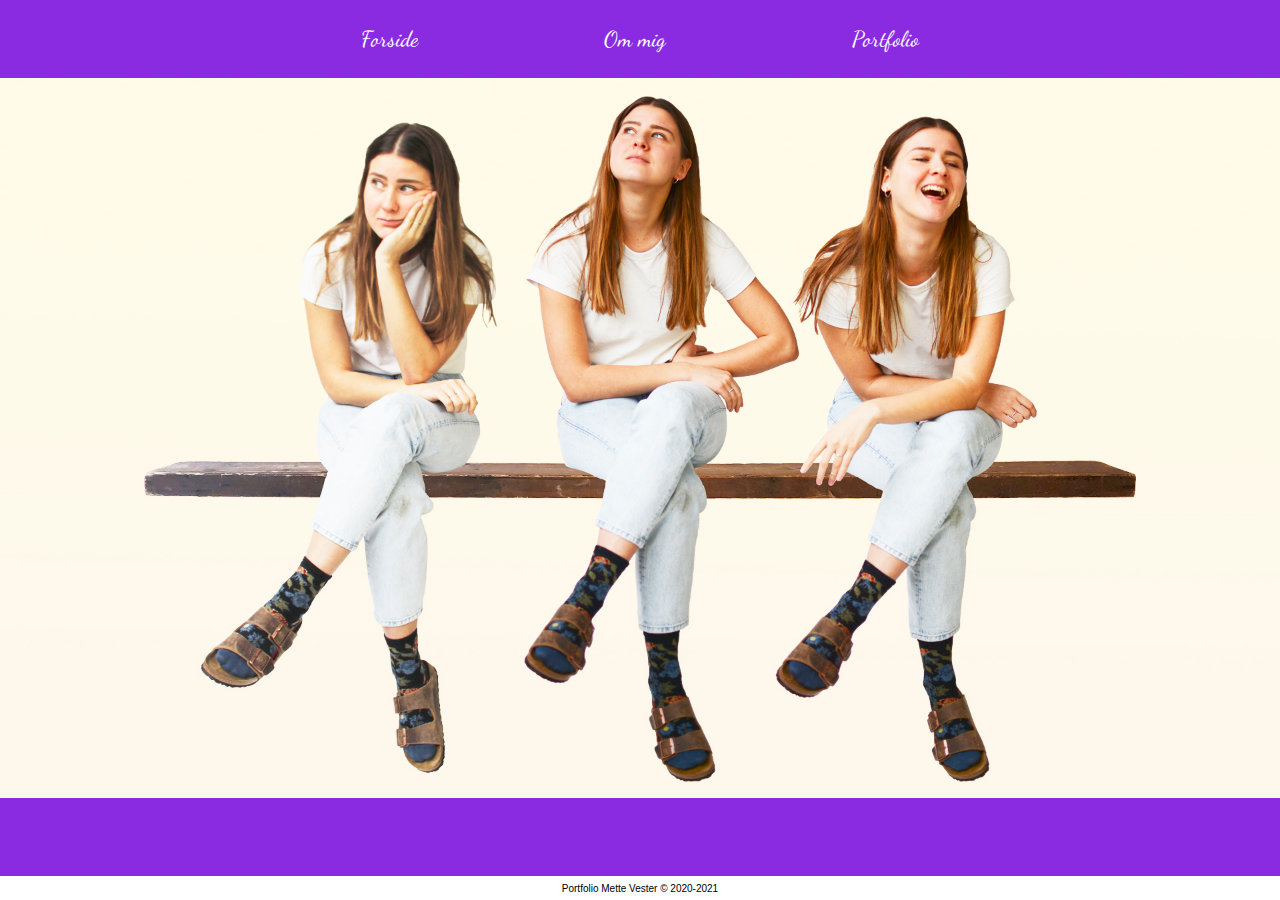
<file: index.html>
<!DOCTYPE html>
<html lang="da">

<head>
    <meta charset="utf-8">

    <meta name="viewport" content="width=device-width, initial-scale=1.0">
    <meta name="robots" content="noindex">
    <link rel="preconnect" href="https://fonts.gstatic.com">
    <link href="https://fonts.googleapis.com/css2?family=Dancing+Script&display=swap" rel="stylesheet">
    <link rel="stylesheet" href="style.css">
     <link rel="icon" href="billeder/favicon.png" type="image/x-icon" />


    <title>Portfolio - Mette Vester</title>

</head>

<body>
    <header>
        <nav>
            <div id="menuknap">☰</div>
            <div id="links1" class="hidden">
                <a href="index.html">Forside</a>
                <a href="cv.html">Om mig</a>
                <a href="portfolio.html">Portfolio</a>
            </div>
        </nav>
    </header>
    <main>
        <div id="splashbillede">
            <img src="billeder/selvportraet_splashbillede.jpg" alt="Splashbillede">
        </div>

    </main>


    <script src="script.js"></script>

    <footer>
        <p>Portfolio Mette Vester © 2020-2021</p>
    </footer>
</body>

</html>
</file>
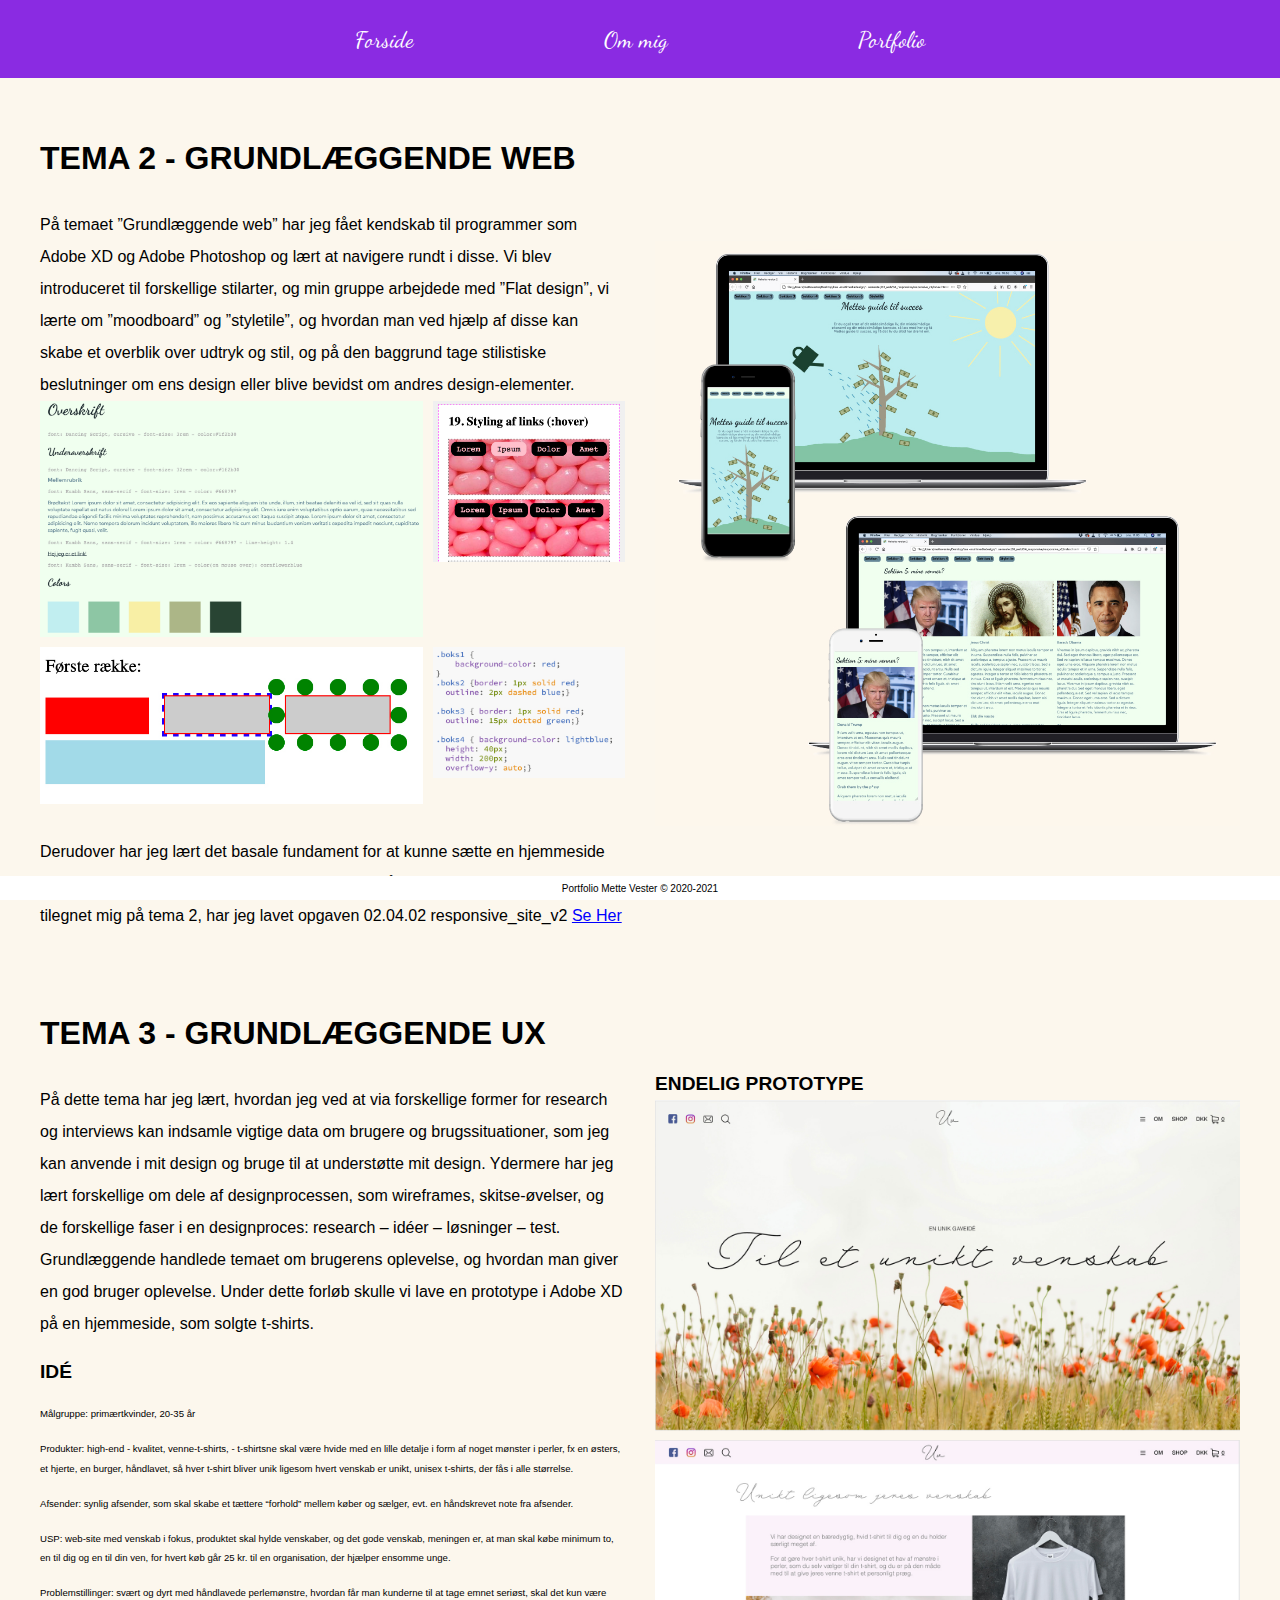
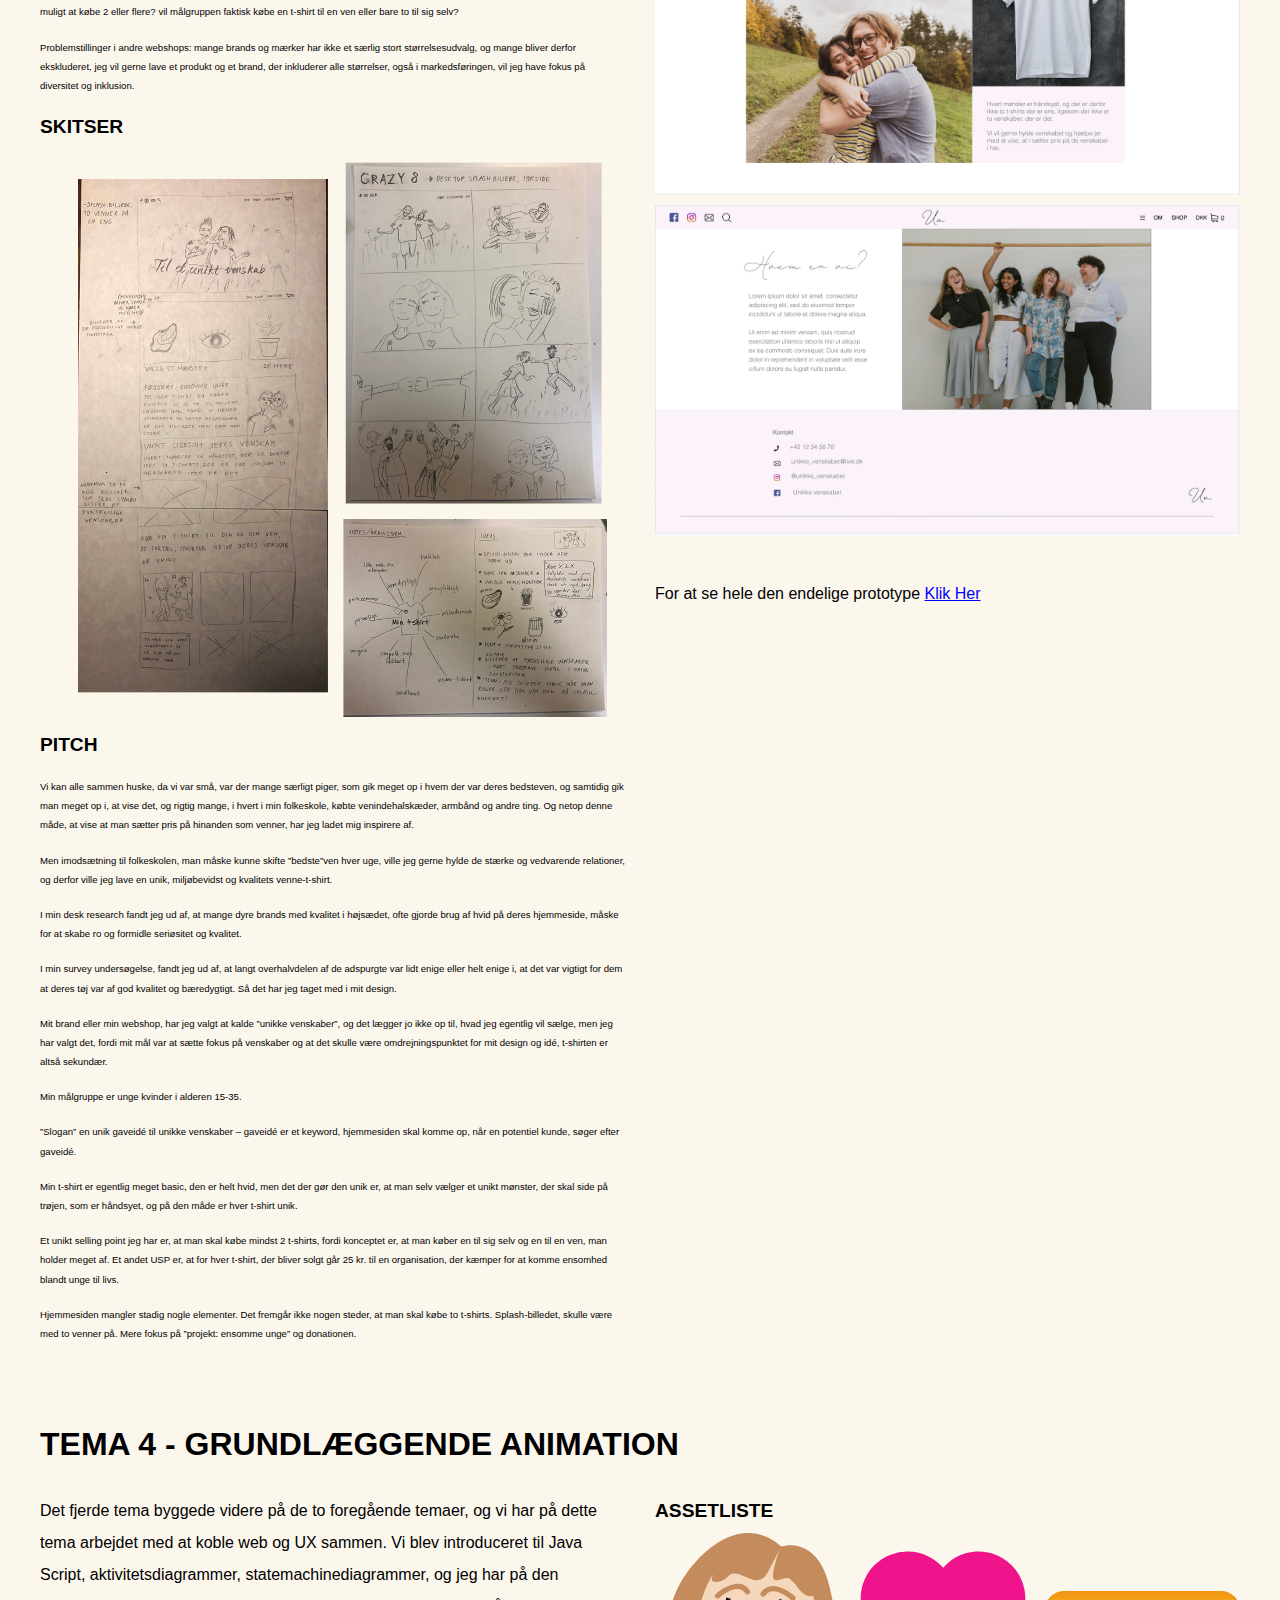
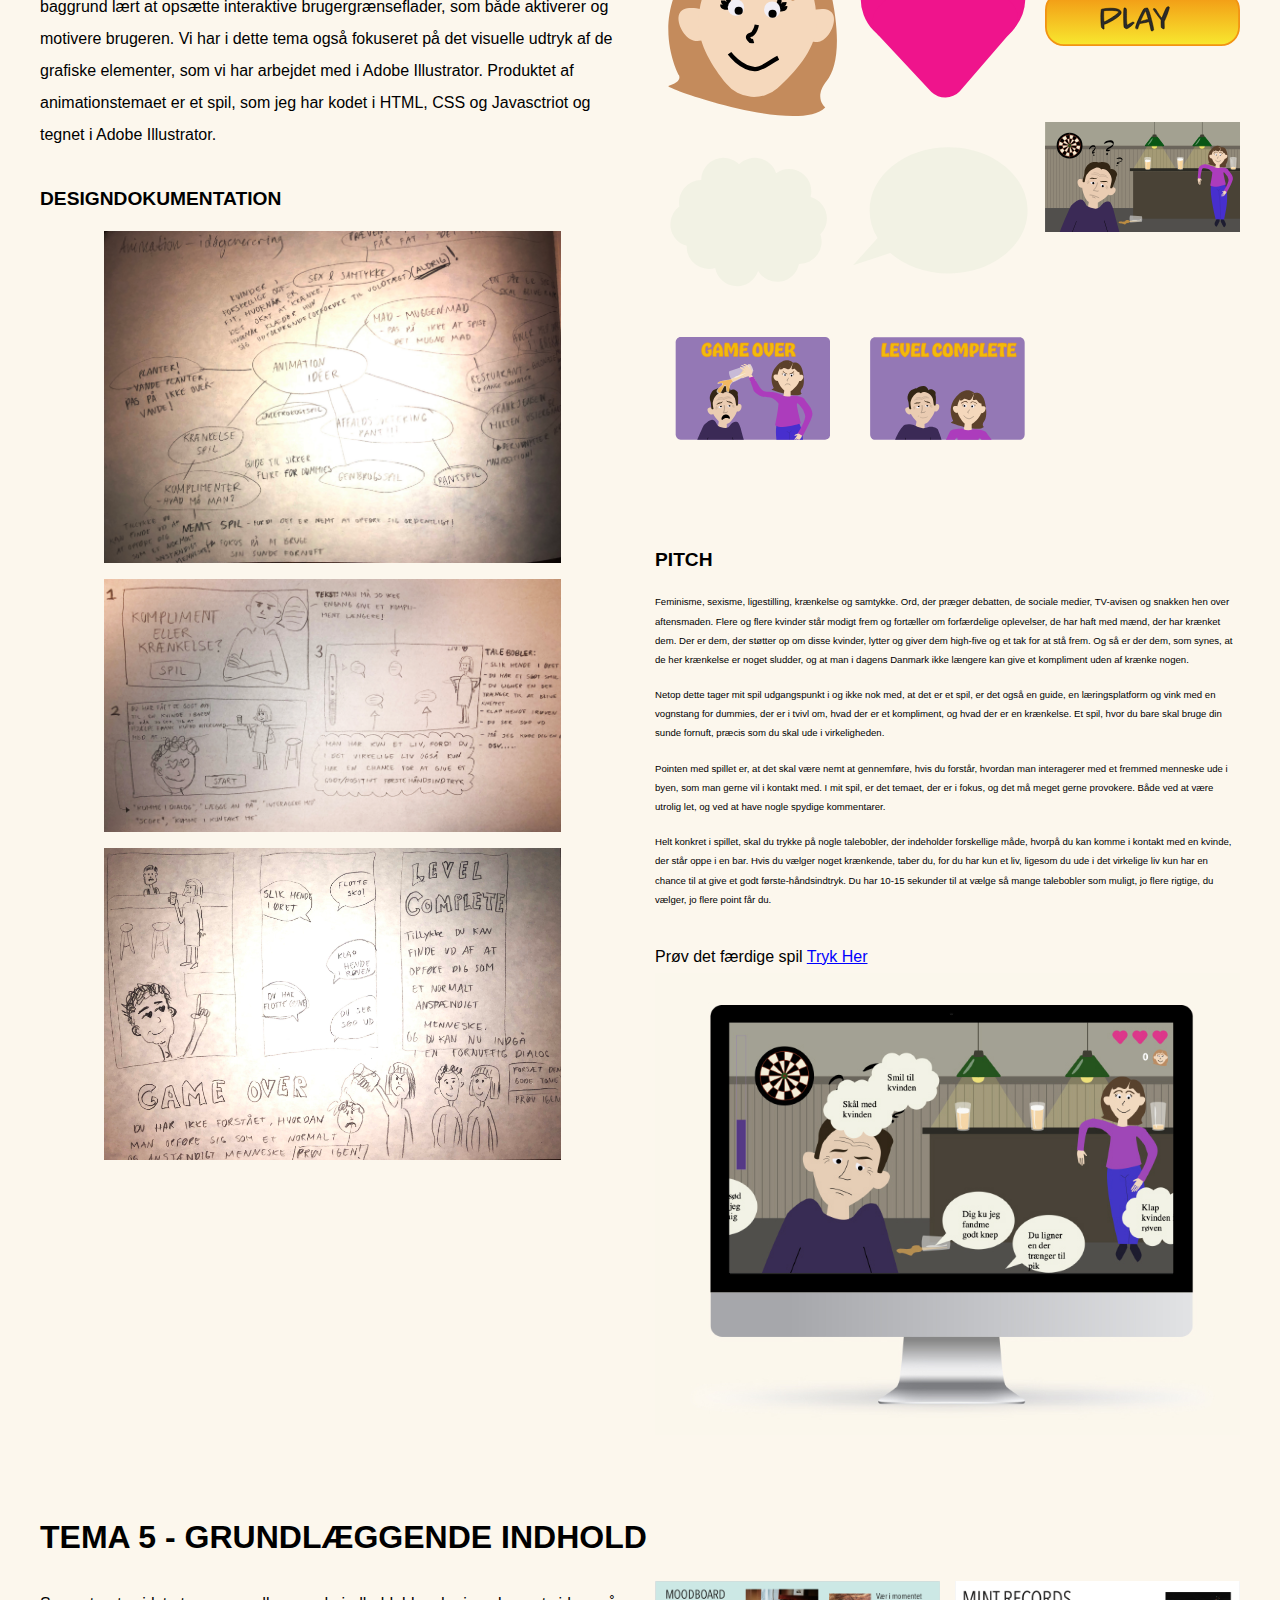
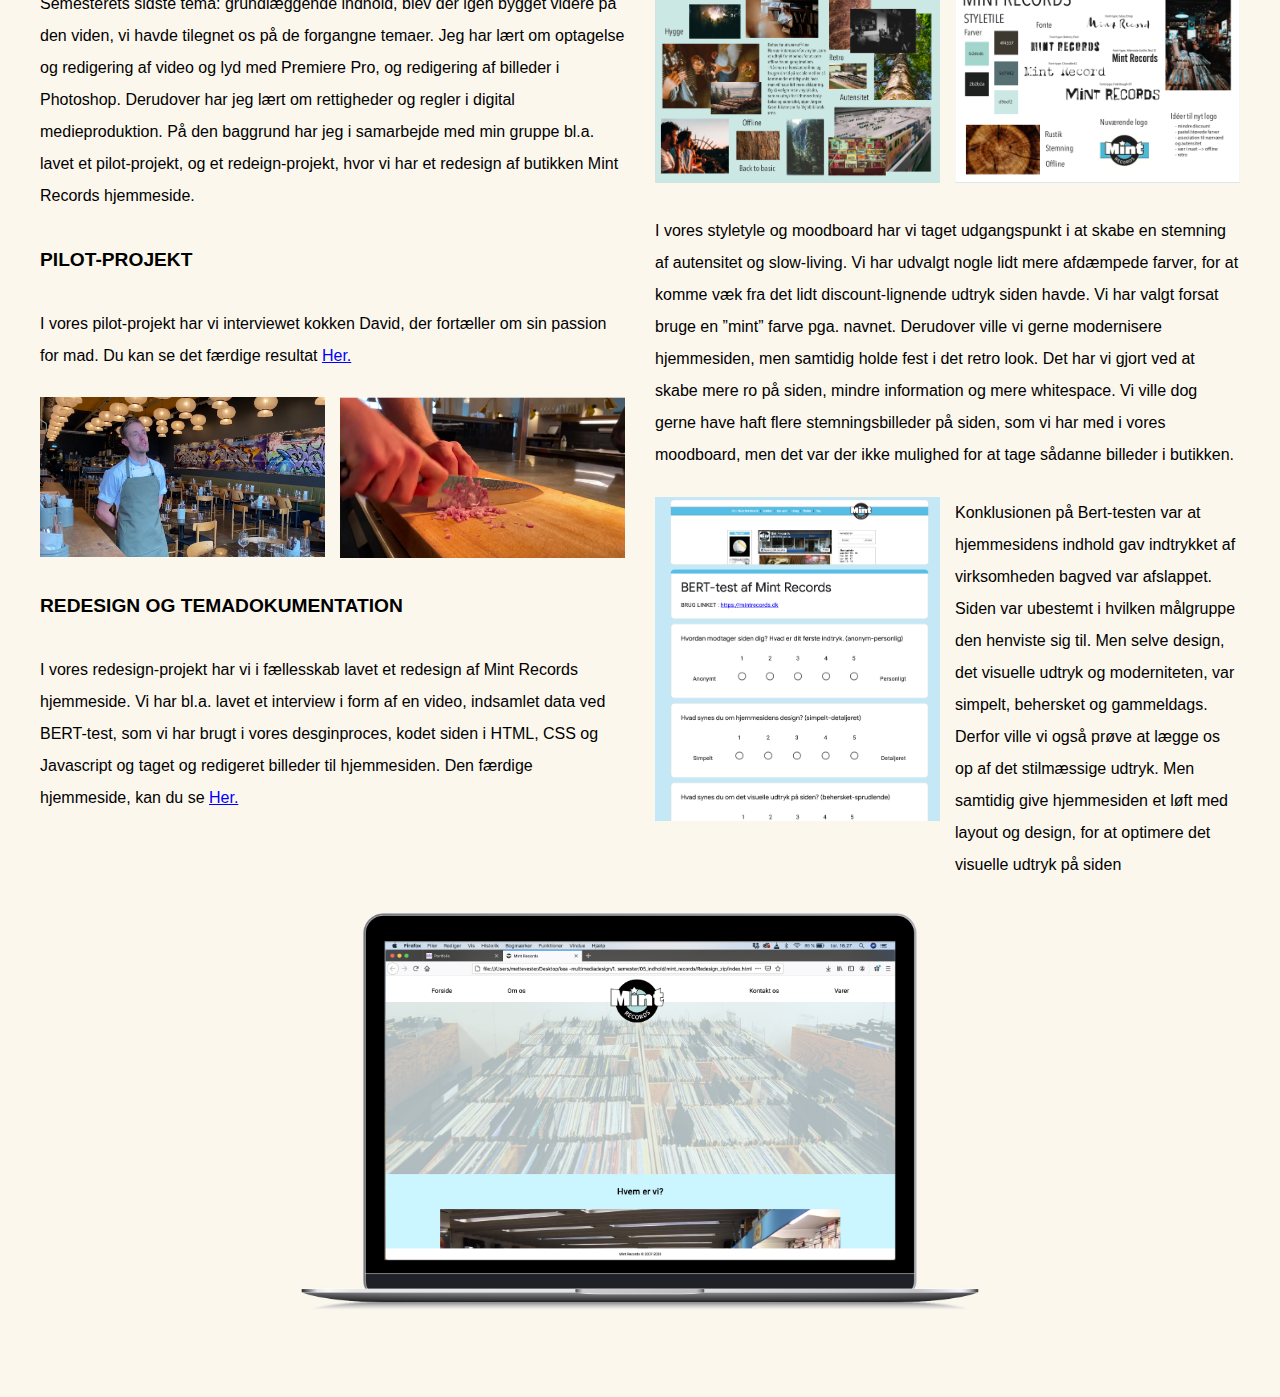
<file: portfolio.html>
<!DOCTYPE html>
<html lang="da">

<head>
    <meta charset="utf-8">

    <meta name="viewport" content="width=device-width, initial-scale=1.0">
    <meta name="robots" content="noindex">
    <link rel="preconnect" href="https://fonts.gstatic.com">
    <link href="https://fonts.googleapis.com/css2?family=Dancing+Script&display=swap" rel="stylesheet">
    <link rel="icon" href="billeder/favicon.png" type="image/x-icon" />


    <title>Portfolio</title>
    <link rel="stylesheet" href="portfolio.css">
</head>

<body>


    <header>
        <nav>
            <div id="menuknap">☰</div>
            <div id="links1" class="hidden">
                <a href="index.html">Forside</a>
                <a href="cv.html">Om mig</a>
                <a href="portfolio.html">Portfolio</a>
            </div>
        </nav>
    </header>

    <main>

        <section id="tema_to">
            <h2>TEMA 2 - GRUNDLÆGGENDE WEB</h2>
            <div class="section_wrapper">
                <div class="col">
                    <p>På temaet ”Grundlæggende web” har jeg fået kendskab til programmer som Adobe XD og Adobe Photoshop og lært at navigere rundt i disse. Vi blev introduceret til forskellige stilarter, og min gruppe arbejdede med ”Flat design”, vi lærte om ”moodboard” og ”styletile”, og hvordan man ved hjælp af disse kan skabe et overblik over udtryk og stil, og på den baggrund tage stilistiske beslutninger om ens design eller blive bevidst om andres design-elementer. </p>
                    <div class="billeder">
                        <img src="billeder/styletile.jpg" alt="stiletyle">
                        <img src="billeder/styling.jpg" alt="styling">
                        <img src="billeder/bokse.jpg" alt="bokse">
                        <img src="billeder/csskode.jpg" alt="kode">
                    </div>
                    <p>
                        Derudover har jeg lært det basale fundament for at kunne sætte en hjemmeside op med HTML og CSS, og gøre den responsiv. På baggrund af den viden, jeg har tilegnet mig på tema 2, har jeg lavet opgaven 02.04.02 responsive_site_v2 <a href="http://bymettevester.dk/kea/02_web/04_responsive/responsive_v2/index.html">Se Her</a></p>
                </div>

                <div class="col2">
                    <div class="image1">
                        <img src="billeder/computer.jpg" alt="computer">
                    </div>
                </div>
            </div>
        </section>


        <section id="tema_tre">
            <h2>TEMA 3 - GRUNDLÆGGENDE UX</h2>
            <div class="section_wrapper">
                <div class="col">
                    <div class="tekst">
                        <p>På dette tema har jeg lært, hvordan jeg ved at via forskellige former for research og interviews kan indsamle vigtige data om brugere og brugssituationer, som jeg kan anvende i mit design og bruge til at understøtte mit design. Ydermere har jeg lært forskellige om dele af designprocessen, som wireframes, skitse-øvelser, og de forskellige faser i en designproces: research – idéer – løsninger – test. Grundlæggende handlede temaet om brugerens oplevelse, og hvordan man giver en god bruger oplevelse. Under dette forløb skulle vi lave en prototype i Adobe XD på en hjemmeside, som solgte t-shirts. </p>
                    </div>

                    <div class="ide">
                        <h4>IDÉ</h4>
                        <p>Målgruppe: primærtkvinder, 20-35 år</p>
                        <p>Produkter: high-end - kvalitet, venne-t-shirts, - t-shirtsne skal være hvide med en lille detalje i form af noget mønster i perler, fx en østers, et hjerte, en burger, håndlavet, så hver t-shirt bliver unik ligesom hvert venskab er unikt, unisex t-shirts, der fås i alle størrelse.</p>
                        <p>Afsender: synlig afsender, som skal skabe et tættere “forhold” mellem køber og sælger, evt. en håndskrevet note fra afsender.</p>
                        <p>USP: web-site med venskab i fokus, produktet skal hylde venskaber, og det gode venskab, meningen er, at man skal købe minimum to, en til dig og en til din ven, for hvert køb går 25 kr. til en organisation, der hjælper ensomme unge.</p>
                        <p>Problemstillinger: svært og dyrt med håndlavede perlemønstre, hvordan får man kunderne til at tage emnet seriøst, skal det kun være muligt at købe 2 eller flere? vil målgruppen faktisk købe en t-shirt til en ven eller bare to til sig selv?</p>
                        <p>Problemstillinger i andre webshops: mange brands og mærker har ikke et særlig stort størrelsesudvalg, og mange bliver derfor ekskluderet, jeg vil gerne lave et produkt og et brand, der inkluderer alle størrelser, også i markedsføringen, vil jeg have fokus på diversitet og inklusion. </p>
                        <h4>SKITSER</h4>
                    </div>
                    <div class="skitser">
                        <img src="billeder/skitser.jpg" alt="skitser">
                    </div>

                    <div class="pitch">
                        <h4>PITCH</h4>
                        <p>Vi kan alle sammen huske, da vi var små, var der mange særligt piger, som gik meget op i hvem der var deres bedsteven, og samtidig gik man meget op i, at vise det, og rigtig mange, i hvert i min folkeskole, købte venindehalskæder, armbånd og andre ting. Og netop denne måde, at vise at man sætter pris på hinanden som venner, har jeg ladet mig inspirere af.</p>

                        <p>Men imodsætning til folkeskolen, man måske kunne skifte ”bedste”ven hver uge, ville jeg gerne hylde de stærke og vedvarende relationer, og derfor ville jeg lave en unik, miljøbevidst og kvalitets venne-t-shirt.</p>



                        <p>I min desk research fandt jeg ud af, at mange dyre brands med kvalitet i højsædet, ofte gjorde brug af hvid på deres hjemmeside, måske for at skabe ro og formidle seriøsitet og kvalitet.</p>

                        <p>I min survey undersøgelse, fandt jeg ud af, at langt overhalvdelen af de adspurgte var lidt enige eller helt enige i, at det var vigtigt for dem at deres tøj var af god kvalitet og bæredygtigt. Så det har jeg taget med i mit design.</p>

                        <p>Mit brand eller min webshop, har jeg valgt at kalde ”unikke venskaber”, og det lægger jo ikke op til, hvad jeg egentlig vil sælge, men jeg har valgt det, fordi mit mål var at sætte fokus på venskaber og at det skulle være omdrejningspunktet for mit design og idé, t-shirten er altså sekundær.</p>

                        <p>Min målgruppe er unge kvinder i alderen 15-35.</p>

                        <p>”Slogan” en unik gaveidé til unikke venskaber – gaveidé er et keyword, hjemmesiden skal komme op, når en potentiel kunde, søger efter gaveidé.</p>

                        <p>Min t-shirt er egentlig meget basic, den er helt hvid, men det der gør den unik er, at man selv vælger et unikt mønster, der skal side på trøjen, som er håndsyet, og på den måde er hver t-shirt unik.</p>

                        <p>Et unikt selling point jeg har er, at man skal købe mindst 2 t-shirts, fordi konceptet er, at man køber en til sig selv og en til en ven, man holder meget af.
                            Et andet USP er, at for hver t-shirt, der bliver solgt går 25 kr. til en organisation, der kæmper for at komme ensomhed blandt unge til livs.
                        </p>
                        <p> Hjemmesiden mangler stadig nogle elementer. Det fremgår ikke nogen steder, at man skal købe to t-shirts. Splash-billedet, skulle være med to venner på. Mere fokus på ”projekt: ensomme unge” og donationen.</p>
                    </div>


                </div>

                <div class="col2">
                    <h4>ENDELIG PROTOTYPE</h4>
                    <div class="prototype">
                        <img src="billeder/splashunik.jpg" alt="forside">
                        <img src="billeder/venskab.jpg" alt="venskab">
                        <img src="billeder/hvemervi.jpg" alt="hvem er vi">
                    </div>
                    <p>For at se hele den endelige prototype <a href="https://xd.adobe.com/view/43be99ef-0ec7-4416-a59b-a2314b3c351c-16ed/screen/d82a12e1-13de-415e-9bc1-6e22f6de9e46">Klik Her</a></p>




                </div>
            </div>
        </section>


        <section id="tema_fire">
            <h2>TEMA 4 - GRUNDLÆGGENDE ANIMATION</h2>
            <div class="section_wrapper">
                <div class="col">
                    <p>Det fjerde tema byggede videre på de to foregående temaer, og vi har på dette tema arbejdet med at koble web og UX sammen. Vi blev introduceret til Java Script, aktivitetsdiagrammer, statemachinediagrammer, og jeg har på den baggrund lært at opsætte interaktive brugergrænseflader, som både aktiverer og motivere brugeren. Vi har i dette tema også fokuseret på det visuelle udtryk af de grafiske elementer, som vi har arbejdet med i Adobe Illustrator. Produktet af animationstemaet er et spil, som jeg har kodet i HTML, CSS og Javasctriot og tegnet i Adobe Illustrator. </p>
                    <h4>DESIGNDOKUMENTATION</h4>
                    <div class="designdoku">
                        <img src="billeder/spilskitseet.jpg" alt="idegenerering">
                        <img src="billeder/spilskitseto.jpg" alt="skitser">
                        <img src="billeder/spilskitsetre.jpg" alt="skitser">
                    </div>

                </div>
                <div class="col2">
                    <h4>ASSETLISTE</h4>
                    <div class="assets">
                        <div class="point"><img src="svg/point-kopi.svg" alt="point"></div>
                        <div class="liv">

                            <img src="svg/liv-kopi.svg" alt="liv">

                        </div>

                        <div class="play">

                            <img src="svg/play_knap-kopi.svg" alt="play">

                        </div>
                        <div class="taenkeboble">
                            <img src="svg/taenkeboble-kopi.svg" alt="taenkeboble">

                        </div>

                        <div class="taleboble">
                            <img src="svg/taleboble-kopi.svg" alt="taleboble">

                        </div>

                        <div class="baggrund">

                            <img src="svg/spil_baggrund-kopi.svg" alt="baggrund">
                        </div>

                        <div class="gameover">

                            <img src="svg/game_over-kopi.svg" alt="gameover">
                        </div>

                        <div class="level">

                            <img src="svg/level_complete-kopi.svg" alt="level">
                        </div>

                    </div>

                    <h4>PITCH</h4>
                    <div class="pitch">
                    <p>Feminisme, sexisme, ligestilling, krænkelse og samtykke. Ord, der præger debatten, de sociale medier, TV-avisen og snakken hen over aftensmaden. Flere og flere kvinder står modigt frem og fortæller om forfærdelige oplevelser, de har haft med mænd, der har krænket dem. Der er dem, der støtter op om disse kvinder, lytter og giver dem high-five og et tak for at stå frem. Og så er der dem, som synes, at de her krænkelse er noget sludder, og at man i dagens Danmark ikke længere kan give et kompliment uden af krænke nogen.</p>

                    <p>
                        Netop dette tager mit spil udgangspunkt i og ikke nok med, at det er et spil, er det også en guide, en læringsplatform og vink med en vognstang for dummies, der er i tvivl om, hvad der er et kompliment, og hvad der er en krænkelse. Et spil, hvor du bare skal bruge din sunde fornuft, præcis som du skal ude i virkeligheden.</p>

                    <p>Pointen med spillet er, at det skal være nemt at gennemføre, hvis du forstår, hvordan man interagerer med et fremmed menneske ude i byen, som man gerne vil i kontakt med. I mit spil, er det temaet, der er i fokus, og det må meget gerne provokere. Både ved at være utrolig let, og ved at have nogle spydige kommentarer.

                    </p>

                    <p>Helt konkret i spillet, skal du trykke på nogle talebobler, der indeholder forskellige måde, hvorpå du kan komme i kontakt med en kvinde, der står oppe i en bar. Hvis du vælger noget krænkende, taber du, for du har kun et liv, ligesom du ude i det virkelige liv kun har en chance til at give et godt første-håndsindtryk. Du har 10-15 sekunder til at vælge så mange talebobler som muligt, jo flere rigtige, du vælger, jo flere point får du.</p>
</div>
   <p>Prøv det færdige spil <a href="http://bymettevester.dk/kea/04_animation/spil/index.html
">Tryk Her</a></p>
    <img src="billeder/spilbillede.jpg" alt="billede af spil">

                </div>

            </div>

        </section>


        <section id="tema_fem">
            <h2>TEMA 5 - GRUNDLÆGGENDE INDHOLD</h2>
            <div class="section_wrapper">
                <div class="col">
                    <p>Semesterets sidste tema: grundlæggende indhold, blev der igen bygget videre på den viden, vi havde tilegnet os på de forgangne temaer. Jeg har lært om optagelse og redigering af video og lyd med Premiere Pro, og redigering af billeder i Photoshop. Derudover har jeg lært om rettigheder og regler i digital medieproduktion. På den baggrund har jeg i samarbejde med min gruppe bl.a. lavet et pilot-projekt, og et redeign-projekt, hvor vi har et redesign af butikken Mint Records hjemmeside.</p>
                    <h4>PILOT-PROJEKT </h4>
                    <p>I vores pilot-projekt har vi interviewet kokken David, der fortæller om sin passion for mad. Du kan se det færdige resultat <a href="https://www.youtube.com/watch?v=K3D07AlT7pc&feature=youtu.be">Her.</a> </p>
                    <div class="moodmint">
                    <img src="billeder/david.png" alt="david">
                    <img src="billeder/loeg.png" alt="løg">
                   </div>

                        <h4>REDESIGN OG TEMADOKUMENTATION</h4>
                    <p>I vores redesign-projekt har vi i fællesskab lavet et redesign af Mint Records hjemmeside. Vi har bl.a. lavet et interview i form af en video, indsamlet data ved BERT-test, som vi har brugt i vores desginproces, kodet siden i HTML, CSS og Javascript og taget og redigeret billeder til hjemmesiden. Den færdige hjemmeside, kan du se <a href="file:///Users/mettevester/Desktop/kea%20-multimediadesign/1.%20semester/05_indhold/mint_records/Redesign_zip/index.html">Her.</a> </p>

                </div>

                <div class="col2">
                 <div class="moodmint">
                        <img src="billeder/mood.png" alt="moodboard">
                        <img src="billeder/stylemint.png" alt="styletile">

                    </div>
                    <p>I vores styletyle og moodboard har vi taget udgangspunkt i at skabe en stemning af   autensitet og slow-living. Vi har udvalgt nogle lidt mere afdæmpede farver, for at komme væk fra det lidt discount-lignende udtryk siden havde. Vi har valgt forsat bruge en ”mint” farve pga. navnet. Derudover ville vi gerne modernisere hjemmesiden, men samtidig  holde fest i det retro look. Det har vi gjort ved at skabe mere ro på siden, mindre information og mere whitespace. Vi ville dog gerne have haft flere stemningsbilleder på siden, som vi har med i vores moodboard, men det var der ikke mulighed for at tage sådanne billeder i butikken.</p>
                    <div class="moodmint">
                        <img src="billeder/bert.png" alt="bert-test">
                        <p>Konklusionen på Bert-testen var at hjemmesidens indhold gav indtrykket af virksomheden bagved var afslappet. Siden var ubestemt i hvilken målgruppe den henviste sig til. Men selve design, det visuelle udtryk og moderniteten, var simpelt, behersket og gammeldags. Derfor ville vi også prøve at lægge os op af det stilmæssige udtryk. Men samtidig give hjemmesiden et løft med layout og design, for at optimere det visuelle udtryk på siden</p>
                    </div>
                </div>
            </div>
            <div class="mintforside">
            <img src="billeder/mintforside.jpg" alt="forside">
            </div>
        </section>
    </main>

    <script src="script.js"></script>
    <footer>
        <p>Portfolio Mette Vester © 2020-2021</p>
    </footer>
</body>

</html>
</file>
<file: style.css>
* {
    margin: 0px;
    font-size: 62.5%;
}

img {
    width: 100%;
    height: auto;
}

html {
    background-color: blueviolet;
    font-size: 2rem;
    font-family: 'Dancing Script', cursive;
}

.hidden {
    opacity: 0;
}

#links1 {
    transition: transform 0.3s;
    transform-origin: top left;
    display: grid;
    justify-content: center;
    align-content: center;
    grid-auto-flow: column;
}


#menuknap {
    cursor: pointer;
    font-size: 50px;
    margin-top: -20px;
    color: white;
}

nav {
    display: grid;
    grid-auto-flow: column;
    background-color: blueviolet;
    grid-gap: 1em;
    position: relative;
}

nav a {
    font-size: 4.5em;
    color: white;
    text-decoration: none;
    text-align: center;
}

nav a:hover {
    color: #debef4;
}

footer {
    display: grid;
    justify-content: center;
    align-content: center;
    position: fixed;
    height: 1.5em;
    left: 0;
    bottom: 0;
    width: 100%;
    background-color: white;
    color: black;
    font-size: 0.8em;
    font-family: 'Roboto', sans-serif;
}

  #splashbilde {}

@media only screen and (max-width: 800px) {


    nav {

        height: 30px;
        padding: 1.5em;
        padding-left: 2em;
        padding-right: 10.5em;

    }


    #links1 {

        grid-gap: 30px;
        font-size: 3px;
    }




}


@media screen and (max-width: 1100px) and (min-width: 800px) {

    #menuknap {
        display: none;
    }

    #links1.hidden {
        transform: translateX(0);
        opacity: 1;
    }

    #links1 {

        grid-gap: 30em;
        padding-top: -1em;
    }

    nav {

        height: 55px;
        padding: 1.5em;
        padding-left: 2em;
        padding-right: 2em;

    }




}

@media only screen and (min-width: 1100px) {

    #menuknap {
        display: none;
    }

    #links1.hidden {
        transform: translateX(0);
        opacity: 1;
    }

    nav {

        height: 55px;

        padding: 1.5em;
        padding-left: 2em;
        padding-right: 2em;

    }



    #links1 {

        grid-gap: 38em;
        padding-top: -1em;
    }





    #splashbilde img {
        height: auto;
        width: 100%;

    }



}
</file>
<file: portfolio.css>
* {
    margin: 0px;
    font-size: 62.5%;
}

main {
    margin: 10px;
}

img {
    width: 100%;
    height: auto;
}

html {
    background-color: #FCF7ED;
    font-size: 2rem;
    font-family: 'Dancing Script', cursive;
}

.hidden {
    opacity: 0;
}

#links1 {
    transition: transform 0.3s;
    transform-origin: top left;
    display: grid;
    justify-content: center;
    align-content: center;
    grid-auto-flow: column;
}


#menuknap {
    cursor: pointer;
    font-size: 50px;
    margin-top: -20px;
    color: white;
}

nav {
    display: grid;
    grid-auto-flow: column;
    background-color: blueviolet;
    grid-gap: 1em;
    position: relative;
}

nav a {
    font-size: 4.5em;
    color: white;
    text-decoration: none;
    text-align: center;
}

nav a:hover {
    color: #debef4;
}

main p {
    padding-top: 1rem;
    font-size: 0.5rem;
    line-height: 2;
}

footer {
    display: grid;
    justify-content: center;
    align-content: center;
    position: fixed;
    height: 1.5em;
    left: 0;
    bottom: 0;
    width: 100%;
    background-color: white;
    color: black;
    font-size: 0.8em;
    font-family: 'Roboto', sans-serif;
}

section {
    max-width: 1200px;
    margin: 0 auto;
    padding-top: 1rem;
    padding-bottom: 1rem;
    font-family: 'Roboto', sans-serif;
    font-weight: 100;

}

.section_wrapper {
    display: grid;
    grid-template-columns: 1fr 1fr;
    grid-template-rows: 1fr;
    grid-gap: 46px;
    grid-column-gap: 10px;
}

h2 {
    font-size: 1rem;
    padding-top: 0.6rem;
    font-weight: 00;
}

h3 {
    font-size: 1rem;
    font-weight: 00;
    line-height: 2rem;
}


h4 {
    font-size: 0.6rem;
    font-weight: 00;
    line-height: 1rem;
}

.moodmint {
    padding-top: 0.8rem;
    display: grid;
    grid-template-columns: 1fr 1fr;
    grid-column-gap: 15px;
}

.moodmint p{
    padding-top: 0rem;
}





.ide h4 {
    padding-top: 0.5rem;

}

.ide p {
    font-size: 0.3rem;
    padding-top: 0.5rem;
}

.pitch p {
    font-size: 0.3rem;
    padding-top: 0.5rem;
}

.pitch h4 {
    padding-top: 12px;
}

.col2 h4 {
    padding-top: 0.5rem;
}

.designdoku {
    padding-left: 2rem;
    padding-right: 2rem;
    align-content: center;
}

.designdoku img {
    padding-top: 0.5rem;
}


main a {
    font-size: 0.5rem;
    line-height: 2;
    color: blue;
}

main a:hover {
      color: #debef4;
}



.billeder {
    display: grid;
    grid-template-columns: 2fr 1fr;

    grid-gap: 10px;
}

#tema_to .col2 {
    padding-top: 2rem;
}

#tema_fem .section_wrapper h4 {
    padding-top: 1rem;
}

#tema_tre .section_wrapper .prototype img {
    padding-bottom: 0.3rem;

}

.assets {
    display: grid;
    grid-template-columns: 1fr 1fr 1fr;
    grid-auto-rows: 1fr 1fr 1fr;
}





.play {
    padding-top: 2rem;
}

.level,
.gameover {
    padding: 20px;
}




@media only screen and (max-width: 800px) {


    nav {

        height: 30px;
        padding: 1.5em;
        padding-left: 2em;
        padding-right: 10.5em;

    }


    #links1 {

        grid-gap: 30px;
        font-size: 3px;
    }


    .section_wrapper {
        display: grid;
        grid-template-columns: 1fr;
        grid-template-rows: 1fr;
        grid-gap: 46px;
        grid-column-gap: 10px;
    }

    .designdoku {
        padding-left: 1rem;
        padding-right: 1rem;
        align-content: center;
    }



}


@media screen and (max-width: 1100px) and (min-width: 800px) {

    #menuknap {
        display: none;
    }

    #links1.hidden {
        transform: translateX(0);
        opacity: 1;
    }

    #links1 {

        grid-gap: 30em;
        padding-top: -1em;
        font-size: 3px;
    }

    nav {

        height: 55px;
        padding: 1.5em;
        padding-left: 2em;
        padding-right: 2em;

    }

    .section_wrapper {
        display: grid;
    }




}

@media only screen and (min-width: 1100px) {

    #menuknap {
        display: none;
    }

    #links1.hidden {
        transform: translateX(0);
        opacity: 1;
    }

    nav {

        height: 55px;
        padding: 1.5em;
        padding-left: 2em;
        padding-right: 2em;

    }



    #links1 {

        grid-gap: 38em;
        padding-top: -1em;
        font-size: 5px;

    }

    #tema_fire h4 {
        padding-top: 1rem;
    }

    .section_wrapper {
        grid-column-gap: 30px;
    }



.mintforside {
    padding: 1rem;
    padding-left: 8rem;
    padding-right: 8rem;
}



}
</file>
